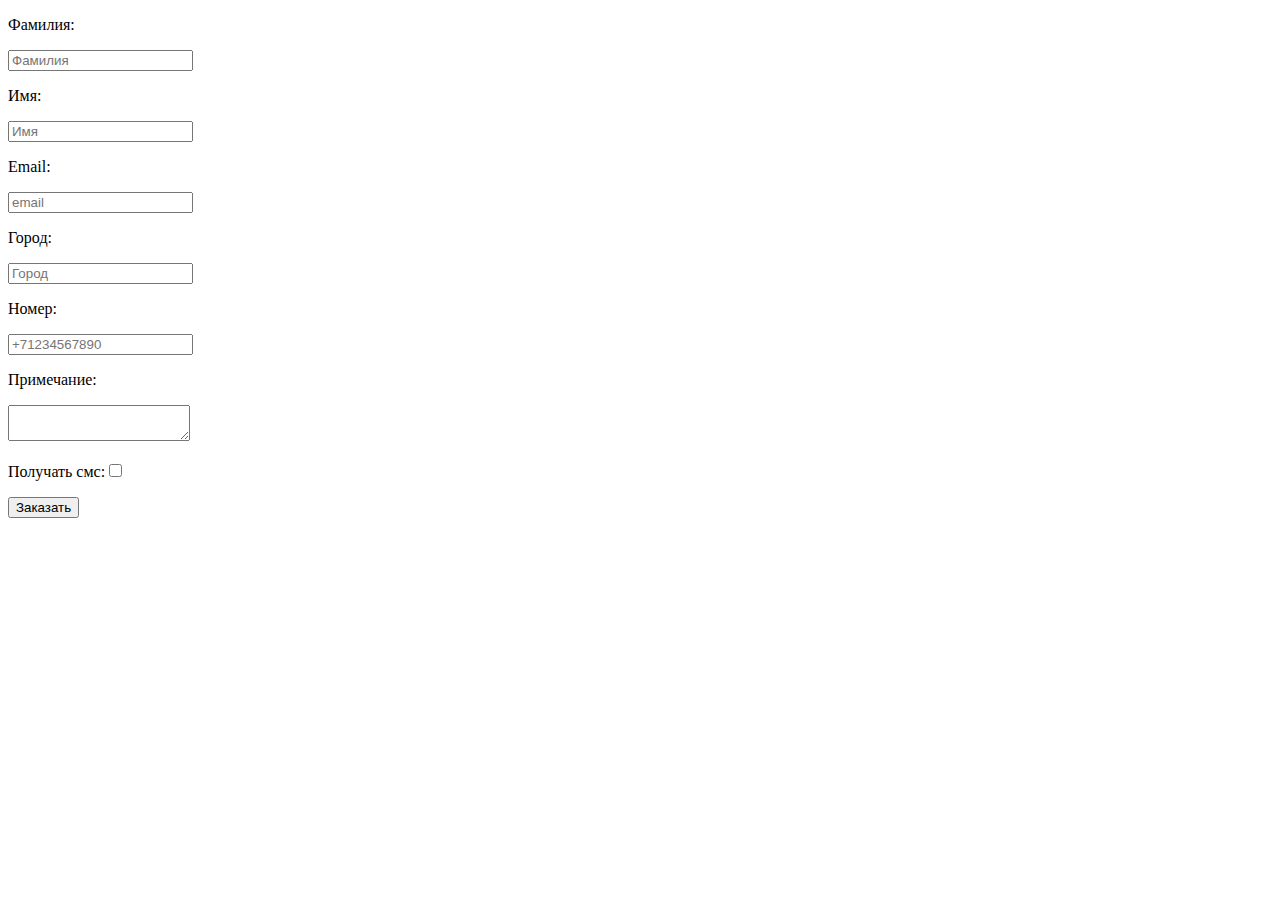
<file: lab2-master/index.html>
<!DOCTYPE html>
<html lang="ru">

<head>
<meta charset="utf-8">
<title>Заказ</title>
</head>

<body>
  <form>
    <p>Фамилия:</p>
    <input type="text" placeholder="Фамилия" pattern="[А-Яа-яЁё]+$" required>
    <p>Имя:</p>
    <input type="text" placeholder="Имя" pattern="[А-Яа-яЁё]+$" required>
    <p>Email:</p>
    <input type="email" placeholder="email" required>
    <p>Город:</p>
    <input type="text" placeholder="Город" maxlength="30" pattern="[А-Яа-яЁё]+$" required>
    <p>Номер:</p>
    <input type="tel" placeholder="+71234567890" pattern="\+7[0-9]{9}" maxlength="11" required>
    <p>Примечание:</p>
    <textarea maxlength="350"></textarea>
    <p>Получать смс:<input type="checkbox"></p>
    <input type="submit" value="Заказать">
  </form>
</body>

</html>
</file>
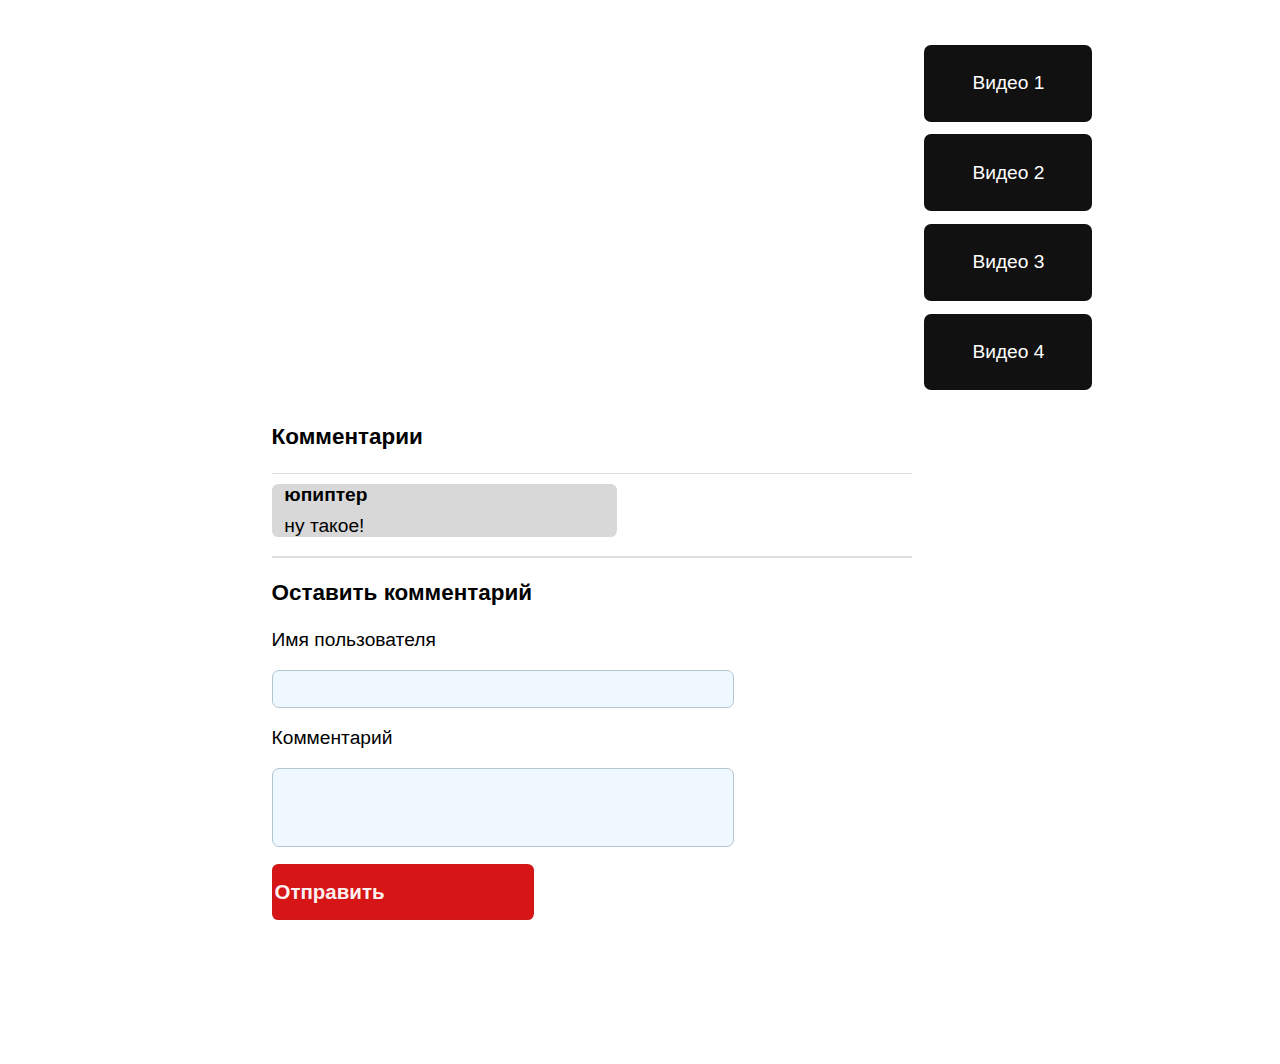
<file: lab2-master/3/task3.html>
<!DOCTYPE html>
<html lang="ru">

<head>
  <title>name</title>
  <meta charset="utf-8">

  <link rel="stylesheet" href="style.css">
</head>

<body>
  <div class="main">
    <iframe src="https://www.youtube.com/embed/zG44ohDATfA"
      allow="accelerometer; autoplay; encrypted-media; gyroscope; picture-in-picture" allowfullscreen></iframe>
    <div class="comment-main">
      <h3>Комментарии</h3>
      <div class="line"></div>
      <h4 class="comment-block none">Нет комментариевв...</h4>
      <div class="comment-block">


        <div class="comment">
          <h4>юпиптер</h4>
          <p>ну такое!</p>
        </div>
      </div>
      <div class="comment-block none">
        <div class="comment">
          <h4>kek</h4>
          <p>kek</p>
        </div>
        <div class="comment">
          <h4>18</h4>
          <p>увози!</p>
        </div>
      </div>
      <div class="comment-block none">
        <div class="comment">
          <h4>papanya</h4>
          <p>hehe</p>
        </div>
        <div class="comment">
          <h4>sruner</h4>
          <p>Топ 1 mmr</p>
        </div>
      </div>
      <div class="comment-block none">
        <div class="comment">
          <h4>maysould</h4>
          <p>avime</p>
        </div>
        <div class="comment">
          <h4>pyner</h4>
          <p>wtf</p>
        </div>
      </div>
      <div class="line"></div>
      <form>
        <h3>Оставить комментарий</h3>
        <p>Имя пользователя</p>
        <input class="comment-form" type="text" maxlength="30" pattern="[A-Za-z]+$" required>
        <p>Комментарий</p>
        <textarea maxlength="350" required></textarea>
        <input class="submitt" type="submitt" value="Отправить">
      </form>
    </div>
  </div>
  <div id="video-block" class="menu">
  </div>
  <script src="script.js"></script>
</body>

</html>
</file>
<file: lab2-master/3/style.css>
body {
  margin: 0%;
  font-family: Arial, Helvetica, sans-serif;
  font-size: 1.5vmax;
  display: flex;
  justify-content: center;
}

.main {
  margin-top: 3vmax;
  width: 50%;
}

.menu {
  margin-top: 3vmax;
  margin-left: 1%;
}

.menu button {
  width: 200%;
  height: 6vmax;
  display: block;
  font-family: Arial, Helvetica, sans-serif;
  font-size: 1.5vmax;
  outline: none;
  border: 0;
  margin-bottom: 1vmax;
  margin-top: 0.5vmax;
  cursor: pointer;
  border-radius: 7px;
  background-color: rgb(17, 17, 17);
  color: rgb(255, 255, 255);
}

.menu button:hover {
  background-color: rgb(214, 22, 22);
  transform: scale(1.01);
  border-radius: 5px;
}

.main iframe {
  width: 100%;
  height: 28vmax;
  border: 0;
}

.comment-main {
  width: 100%;
  height: 50vmax;
}

.comment-main form textarea {
  width: 70%;
  resize: none;
  height: 5vmax;
  border-color: rgb(178, 197, 209);
  border-width: 0.08vmax;
  border-style: solid;
  outline: none;
  background-color: aliceblue;
  border-radius: 7px;
  padding: 1%;
  font-size: 1.4vmax;
}

.submitt {
  border-color: rgba(46, 46, 46, 0.048);
  border-width: 0.1vmax;
  border-style: solid;
  width: 40%;
  outline-color: rgba(56, 56, 56, 0.164);
  height: 4vmax;
  font-family: 'Trebuchet MS', 'Lucida Sans Unicode', 'Lucida Grande', 'Lucida Sans', Arial, sans-serif;
  font-size: 1.6vmax;
  font-weight: 600;
  background-color: rgb(214, 22, 22);
  color: rgba(255, 255, 255, 0.945);
  transition-duration: .3s;
  cursor: pointer;
  margin-top: 2%;
  margin-bottom: 5%;
  border-radius: 0.5vmax;
}

.submitt:hover {
  background-color: rgb(109, 12, 12);
  color: rgba(255, 255, 255, 0.945);
}

.comment-form {
  border-color: rgb(178, 197, 209);
  border-width: 0.08vmax;
  border-style: solid;
  width: 70%;
  padding: 1%;
  font-size: 1vmax;
  outline: none;
  height: 1.8vmax;
  background-color: aliceblue;
  border-radius: 7px;
  font-size: 1.4vmax;
}

.comment {
  width: 50%;
  background-color: rgb(216, 216, 216);
  padding: 0 2%;
  border-radius: 0.5vmax;
}

.comment h4 {
  margin: 3% 0;
}

.comment p {
  margin-top: 0;
}

.comment-block {
  display: block;
}

h4.comment-block {
  opacity: 0.5;
}

.none {
  display: none;
}

.line {
  width: 100%;
  height: 0.1vmax;
  background-color: rgba(0, 0, 0, 0.13);
}
</file>
